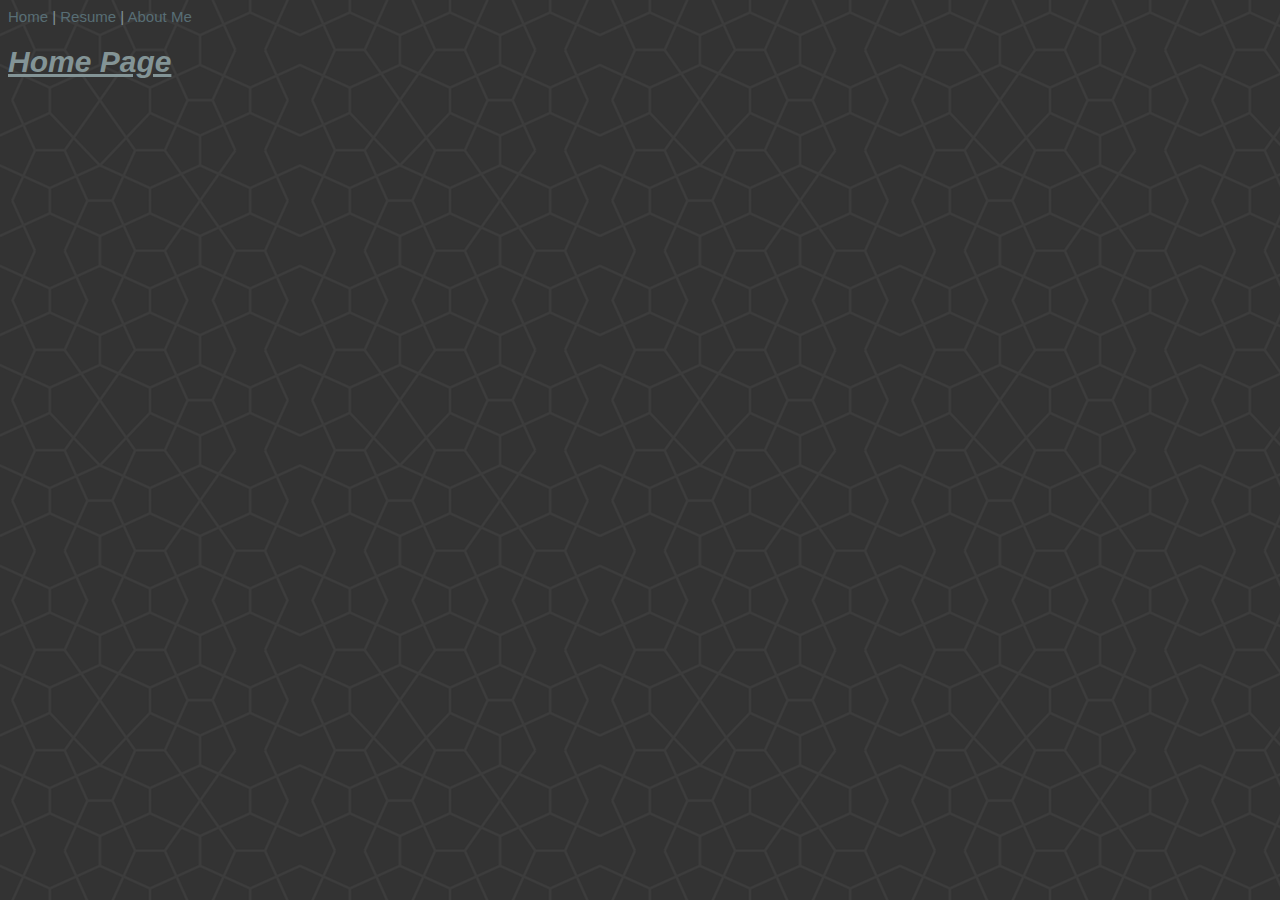
<file: youtube series/index.html>
<!DOCTYPE html>

<html lang="en-US">

<head>
    <title>Brandon Moller's home page</title>
    <link href="styles.css" rel="stylesheet" type="text/css" />
</head>

<body class="homebg">
    <a href="#">Home</a> |
    <a href="content/resume.html">Resume</a> |
    <a href="content/about.html">About Me</a>

    <h1 style="text-decoration: underline; font-style: italic;">Home Page</h1>
</body>

</html>
</file>
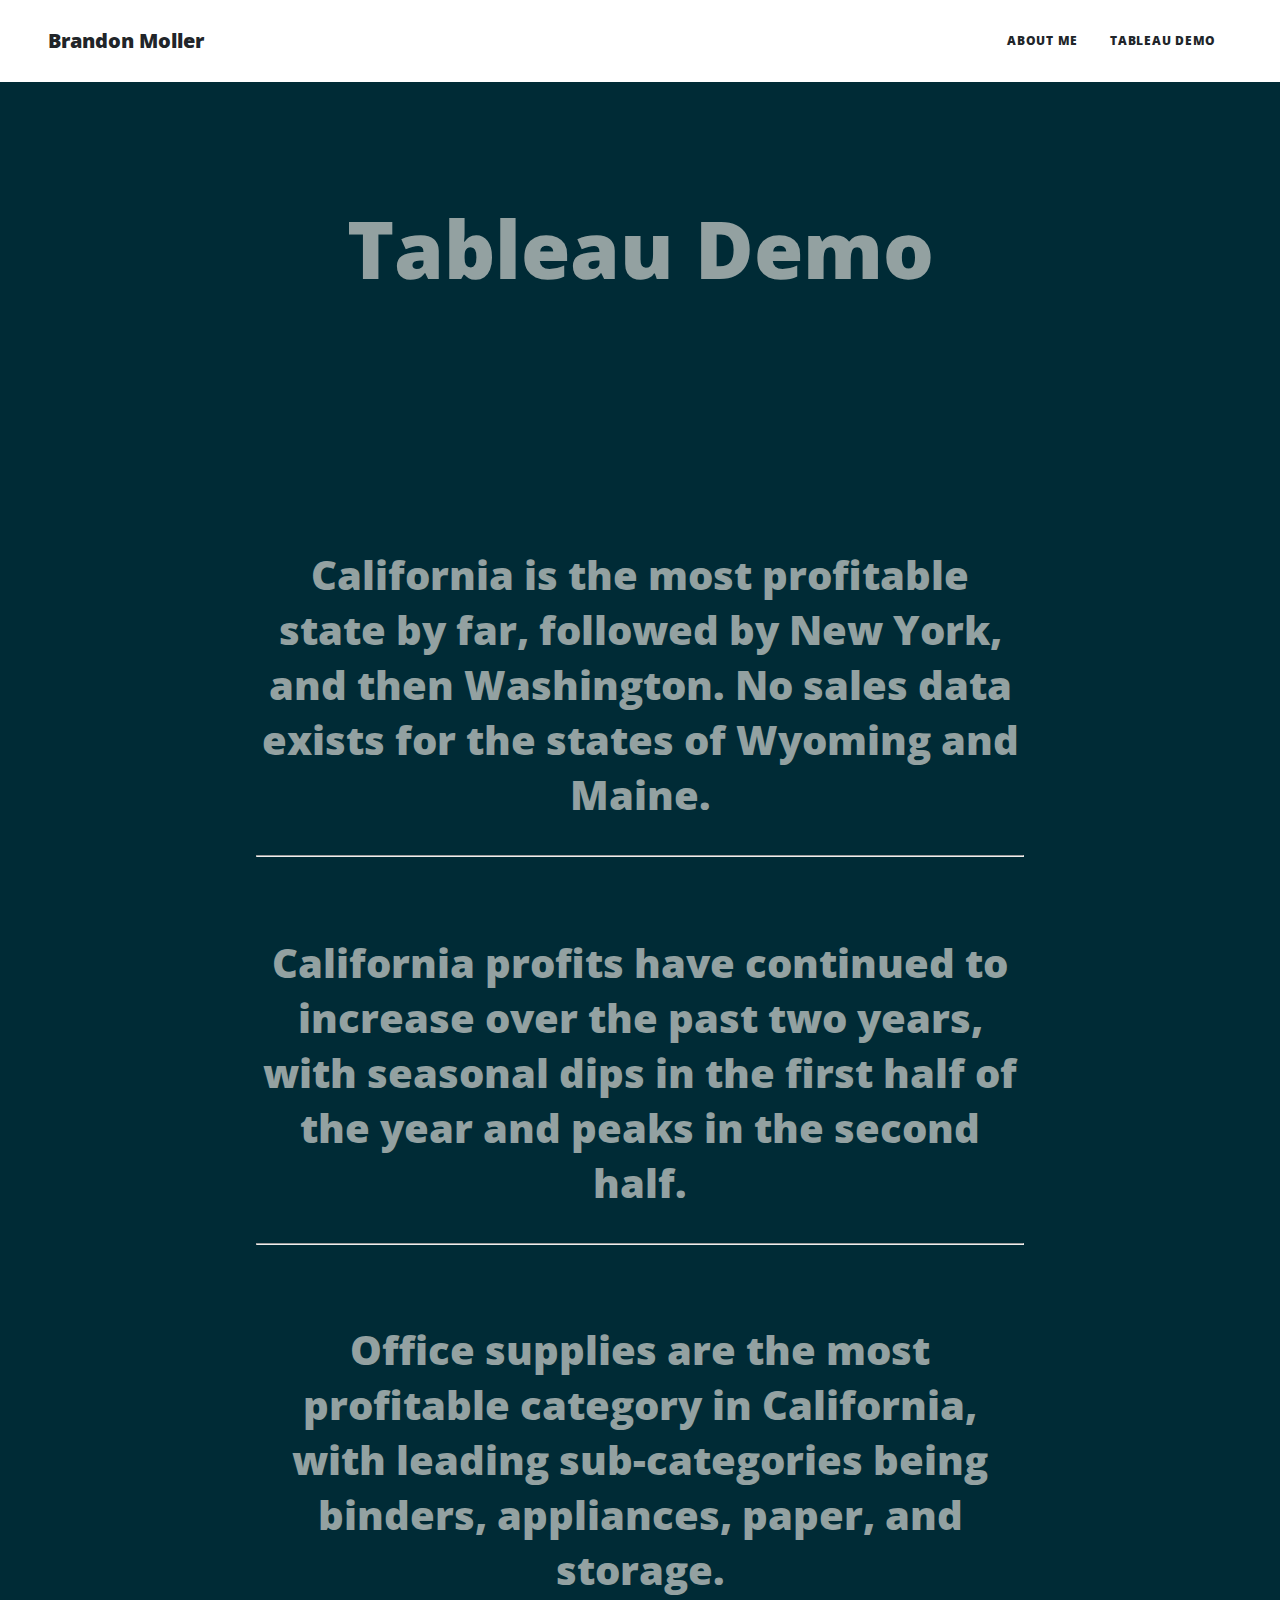
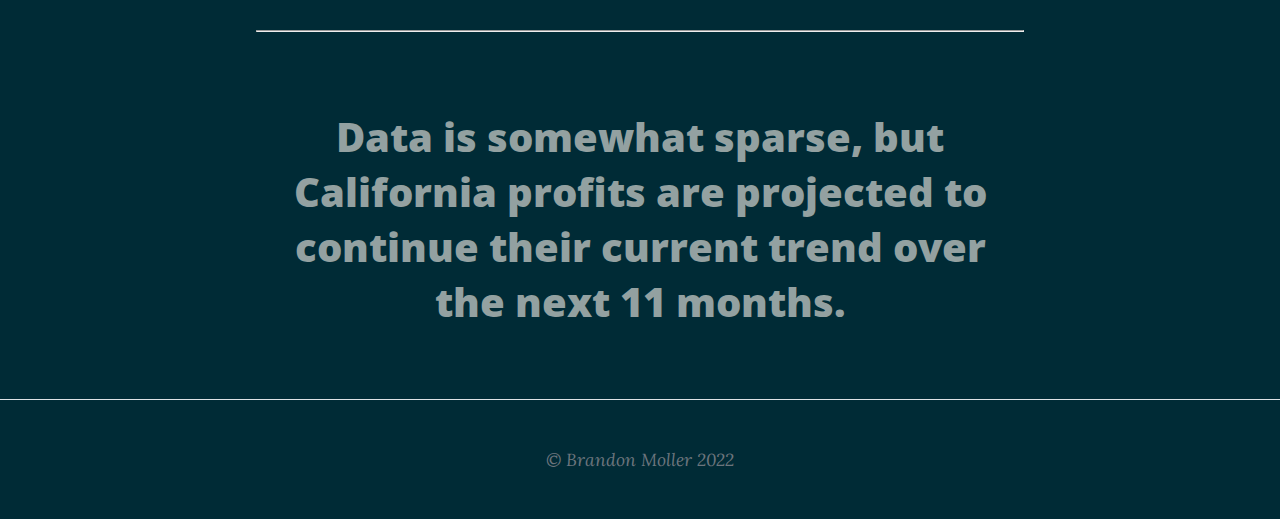
<file: html/tableau.html>
<!DOCTYPE html>

<html>

<head>
    <title>Tableau Demo</title>
    <link rel="icon" type="image/x-icon" href="../images/favicon.ico" />
    <link href="https://fonts.googleapis.com/css?family=Lora:400,700,400italic,700italic" rel="stylesheet"
        type="text/css" />
    <link
        href="https://fonts.googleapis.com/css?family=Open+Sans:300italic,400italic,600italic,700italic,800italic,400,300,600,700,800"
        rel="stylesheet" type="text/css" />
    <link href="../styles/mystyles.css" rel="stylesheet" />
</head>

<body class="tableau-body">
    <nav class="tableau-nav">
        <div>
            <a class="tableau-nav-header" href="../index.html">Brandon Moller</a>
            <a class="tableau-nav-link" href="tableau.html">Tableau Demo</a>
            <a class="tableau-nav-link" href="about.html">About Me</a>
        </div>
    </nav>
    <main class="tableau-main">
        <h1 class="tableau-masthead">Tableau Demo</h1>
        <div>
            <div class='tableauPlaceholder' id='viz1658965448481' style='position: relative'><noscript><a href='#'><img
                            alt=' '
                            src='https:&#47;&#47;public.tableau.com&#47;static&#47;images&#47;Fi&#47;Final_16589650380470&#47;StateProfits&#47;1_rss.png'
                            style='border: none' /></a></noscript><object class='tableauViz' style='display:none;'>
                    <param name='host_url' value='https%3A%2F%2Fpublic.tableau.com%2F' />
                    <param name='embed_code_version' value='3' />
                    <param name='site_root' value='' />
                    <param name='name' value='Final_16589650380470&#47;StateProfits' />
                    <param name='tabs' value='no' />
                    <param name='toolbar' value='no' />
                    <param name='static_image'
                        value='https:&#47;&#47;public.tableau.com&#47;static&#47;images&#47;Fi&#47;Final_16589650380470&#47;StateProfits&#47;1.png' />
                    <param name='animate_transition' value='yes' />
                    <param name='display_static_image' value='yes' />
                    <param name='display_spinner' value='yes' />
                    <param name='display_overlay' value='yes' />
                    <param name='display_count' value='yes' />
                    <param name='language' value='en-US' />
                </object></div>
            <script type='text/javascript'>
                var divElement = document.getElementById('viz1658965448481'); var vizElement = divElement.getElementsByTagName('object')[0]; vizElement.style.width = '100%'; vizElement.style.height = (divElement.offsetWidth * 0.75) + 'px'; var scriptElement = document.createElement('script'); scriptElement.src = 'https://public.tableau.com/javascripts/api/viz_v1.js'; vizElement.parentNode.insertBefore(scriptElement, vizElement);
            </script>
            <br />
            <h2 class="tableau-caption">California is the most profitable state by far, followed by New York, and then
                Washington. No sales data exists for the states of Wyoming and Maine.</h2>
            <hr />
            <br />
            <div class='tableauPlaceholder' id='viz1658965572188' style='position: relative'><noscript><a href='#'><img
                            alt=' '
                            src='https:&#47;&#47;public.tableau.com&#47;static&#47;images&#47;Fi&#47;Final_16589650380470&#47;CAProfits&#47;1_rss.png'
                            style='border: none' /></a></noscript><object class='tableauViz' style='display:none;'>
                    <param name='host_url' value='https%3A%2F%2Fpublic.tableau.com%2F' />
                    <param name='embed_code_version' value='3' />
                    <param name='site_root' value='' />
                    <param name='name' value='Final_16589650380470&#47;CAProfits' />
                    <param name='tabs' value='no' />
                    <param name='toolbar' value='no' />
                    <param name='static_image'
                        value='https:&#47;&#47;public.tableau.com&#47;static&#47;images&#47;Fi&#47;Final_16589650380470&#47;CAProfits&#47;1.png' />
                    <param name='animate_transition' value='yes' />
                    <param name='display_static_image' value='yes' />
                    <param name='display_spinner' value='yes' />
                    <param name='display_overlay' value='yes' />
                    <param name='display_count' value='yes' />
                    <param name='language' value='en-US' />
                </object></div>
            <script type='text/javascript'>
                var divElement = document.getElementById('viz1658965572188'); var vizElement = divElement.getElementsByTagName('object')[0]; vizElement.style.width = '100%'; vizElement.style.height = (divElement.offsetWidth * 0.75) + 'px'; var scriptElement = document.createElement('script'); scriptElement.src = 'https://public.tableau.com/javascripts/api/viz_v1.js'; vizElement.parentNode.insertBefore(scriptElement, vizElement);
            </script>
            <br />
            <h2 class="tableau-caption">California profits have continued to increase over the past two years, with
                seasonal dips in the first half of the year and peaks in the second half.</h2>
            <hr />
            <br />
            <div class='tableauPlaceholder' id='viz1658965639388' style='position: relative'><noscript><a href='#'><img
                            alt=' '
                            src='https:&#47;&#47;public.tableau.com&#47;static&#47;images&#47;Fi&#47;Final_16589650380470&#47;CACategories&#47;1_rss.png'
                            style='border: none' /></a></noscript><object class='tableauViz' style='display:none;'>
                    <param name='host_url' value='https%3A%2F%2Fpublic.tableau.com%2F' />
                    <param name='embed_code_version' value='3' />
                    <param name='site_root' value='' />
                    <param name='name' value='Final_16589650380470&#47;CACategories' />
                    <param name='tabs' value='no' />
                    <param name='toolbar' value='no' />
                    <param name='static_image'
                        value='https:&#47;&#47;public.tableau.com&#47;static&#47;images&#47;Fi&#47;Final_16589650380470&#47;CACategories&#47;1.png' />
                    <param name='animate_transition' value='yes' />
                    <param name='display_static_image' value='yes' />
                    <param name='display_spinner' value='yes' />
                    <param name='display_overlay' value='yes' />
                    <param name='display_count' value='yes' />
                    <param name='language' value='en-US' />
                </object></div>
            <script type='text/javascript'>
                var divElement = document.getElementById('viz1658965639388'); var vizElement = divElement.getElementsByTagName('object')[0]; vizElement.style.width = '100%'; vizElement.style.height = (divElement.offsetWidth * 0.75) + 'px'; var scriptElement = document.createElement('script'); scriptElement.src = 'https://public.tableau.com/javascripts/api/viz_v1.js'; vizElement.parentNode.insertBefore(scriptElement, vizElement);
            </script>
            <br />
            <h2 class="tableau-caption">Office supplies are the most profitable category in California, with leading
                sub-categories being binders, appliances, paper, and storage.</h2>
            <hr />
            <br />
            <div class='tableauPlaceholder' id='viz1658965680403' style='position: relative'><noscript><a href='#'><img
                            alt=' '
                            src='https:&#47;&#47;public.tableau.com&#47;static&#47;images&#47;Fi&#47;Final_16589650380470&#47;CAForecast&#47;1_rss.png'
                            style='border: none' /></a></noscript><object class='tableauViz' style='display:none;'>
                    <param name='host_url' value='https%3A%2F%2Fpublic.tableau.com%2F' />
                    <param name='embed_code_version' value='3' />
                    <param name='site_root' value='' />
                    <param name='name' value='Final_16589650380470&#47;CAForecast' />
                    <param name='tabs' value='no' />
                    <param name='toolbar' value='no' />
                    <param name='static_image'
                        value='https:&#47;&#47;public.tableau.com&#47;static&#47;images&#47;Fi&#47;Final_16589650380470&#47;CAForecast&#47;1.png' />
                    <param name='animate_transition' value='yes' />
                    <param name='display_static_image' value='yes' />
                    <param name='display_spinner' value='yes' />
                    <param name='display_overlay' value='yes' />
                    <param name='display_count' value='yes' />
                    <param name='language' value='en-US' />
                </object></div>
            <script type='text/javascript'>
                var divElement = document.getElementById('viz1658965680403'); var vizElement = divElement.getElementsByTagName('object')[0]; vizElement.style.width = '100%'; vizElement.style.height = (divElement.offsetWidth * 0.75) + 'px'; var scriptElement = document.createElement('script'); scriptElement.src = 'https://public.tableau.com/javascripts/api/viz_v1.js'; vizElement.parentNode.insertBefore(scriptElement, vizElement);
            </script>
            <br />
            <h2 class="tableau-caption">Data is somewhat sparse, but California profits are projected to continue their
                current trend over the next 11 months.</h2>
            <br />
            <br />
        </div>
    </main>
    <footer class="tableau-footer">
        <div class="tableau-footer-text">&copy; Brandon Moller 2022</div>
    </footer>
</body>

</html>
</file>
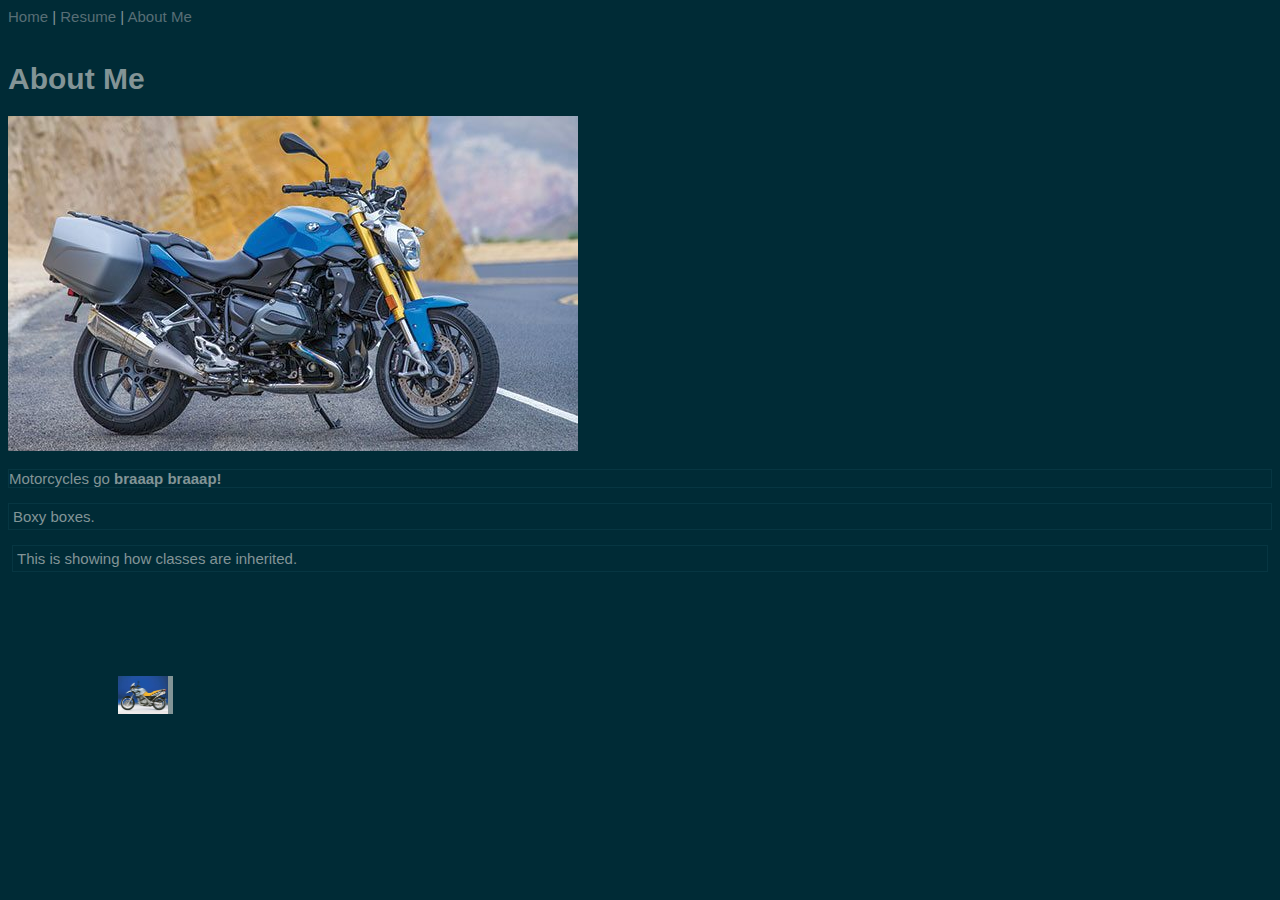
<file: youtube series/content/about.html>
<!DOCTYPE html>

<html lang="en-US">

<head>
    <title>About Me</title>
    <link href="../styles.css" rel="stylesheet" type="text/css" />
</head>

<body>
    <a href="../index.html">Home</a> |
    <a href="resume.html">Resume</a> |
    <a href="#">About Me</a>
    <br /><br />
    <h1>About Me</h1>
    <img src="../images/r1200r.jpg" alt="BMW R1200R motorcycle, color Cordoba Blue" />
    <p class="box1">Motorcycles go <span class="bold">braaap braaap!</span></p>
    <p class="box1 box2">Boxy boxes.</p>
    <p class="box1 box2 box3">This is showing how classes are inherited.</p>
    <img src="../images/f650gs.jpg" alt="BMW F650GS motorcycle, color Titanium Blue" width="50" class="box4"/>
</body>

</html>
</file>
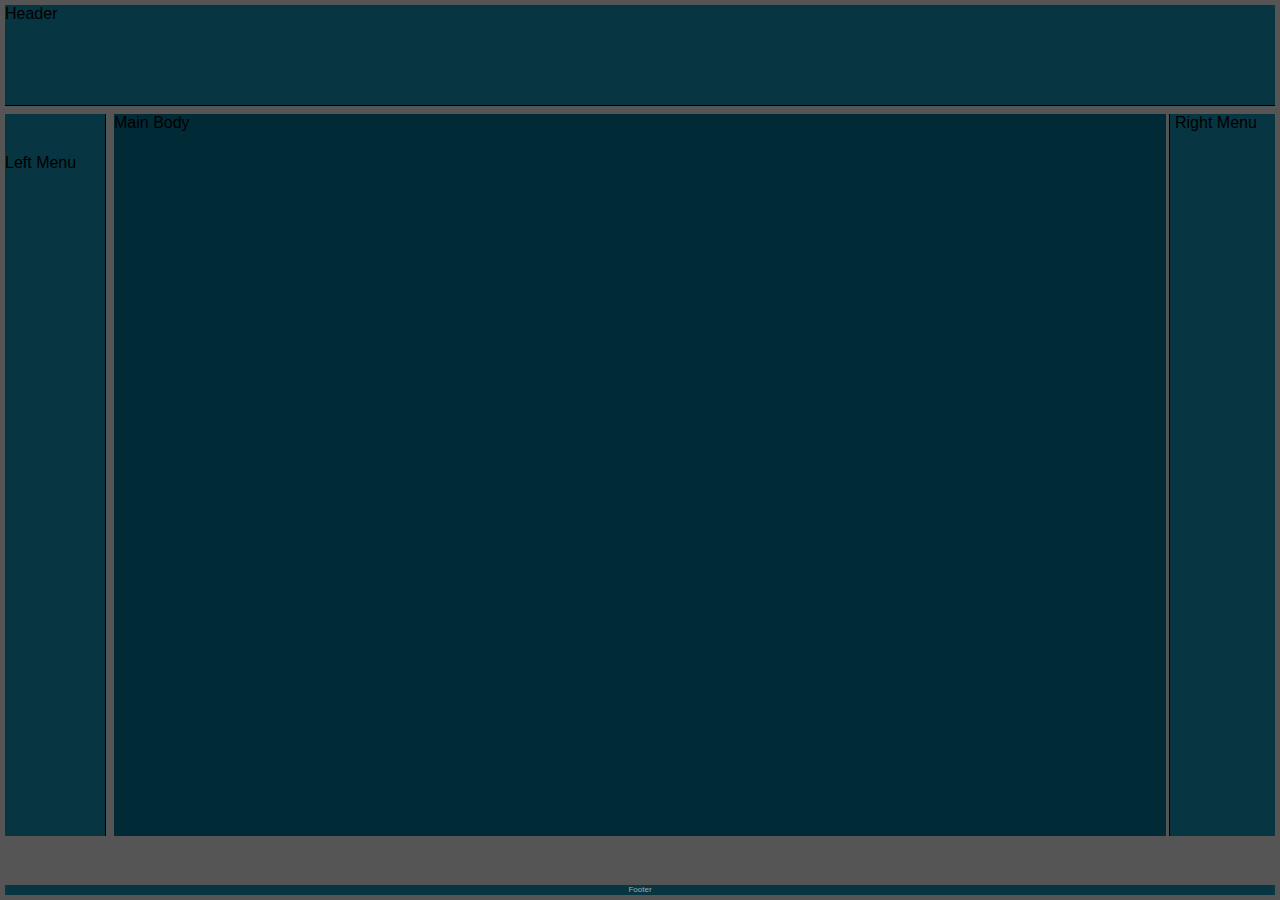
<file: youtube series/content/layout.html>
<!DOCTYPE html>

<html lang="en-US">

<head>
    <title>Layout Template</title>
    <link href="../layout.css" type="text/css" rel="stylesheet" />
</head>

<body style="background-color: #555555;">
    <div class="common header">Header</div>
    <div class="common left-menu">Left Menu</div>
    <div class="common main-body">Main Body</div>
    <div class="common right-menu">Right Menu</div>
    <div class="common footer">Footer</div>
</body>

</html>
</file>
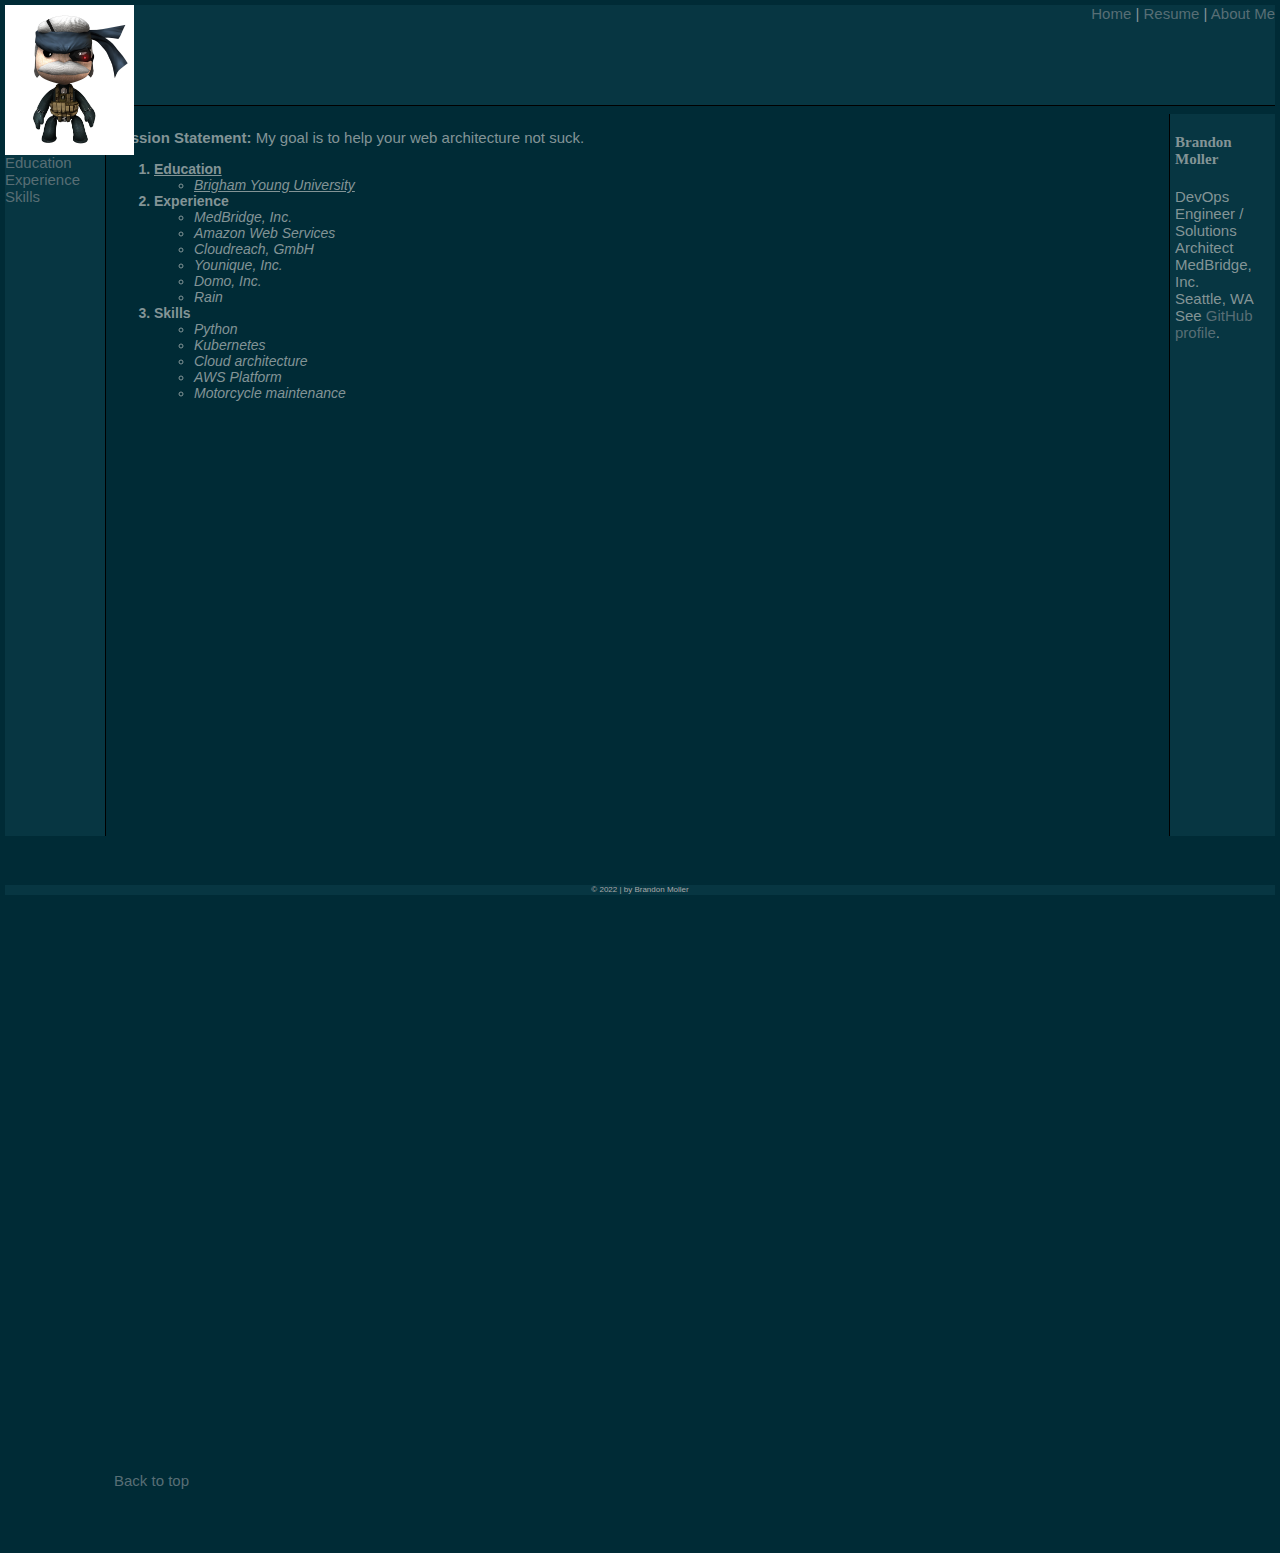
<file: youtube series/content/resume.html>
<!DOCTYPE html>

<html lang="en-US">

<head>
    <title>My Resume</title>
    <link href="../styles.css" rel="stylesheet" type="text/css" />
    <link href="../layout.css" rel="stylesheet" type="text/css" />
</head>

<body>

    <div class="common header">
        <img src="../images/solid_sackboy.jpg" height="150"
            alt="Little Big Planet's Sackboy dressed up as Solid Snake" />
        <span class="sub-header">
            <a href="../index.html" id="top">Home</a> |
            <a href="#">Resume</a> |
            <a href="about.html">About Me</a>
        </span>
    </div>
    <div class="common left-menu">
        <a href="#edu">Education</a><br />
        <a href="#exp">Experience</a><br />
        <a href="#ski">Skills</a><br />
    </div>
    <div class="common main-body">

        <p class="justify"><span class="bold">Mission Statement:</span> My goal is to help your web architecture not
            suck.
        </p>

        <!-- Here's another unnecessary comment -->
        <ol>
            <li id="edu" class="resumeListHeading underline">
                Education
                <ul>
                    <li>Brigham Young University</li>
                </ul>
            </li>
            <li id="exp" class="resumeListHeading">
                Experience
                <ul>
                    <li>MedBridge, Inc.</li>
                    <li>Amazon Web Services</li>
                    <li>Cloudreach, GmbH</li>
                    <li>Younique, Inc.</li>
                    <li>Domo, Inc.</li>
                    <li>Rain</li>
                </ul>
            </li>
            <li id="ski" class="resumeListHeading">
                Skills
                <ul>
                    <li>Python</li>
                    <li>Kubernetes</li>
                    <li>Cloud architecture</li>
                    <li>AWS Platform</li>
                    <li>Motorcycle maintenance</li>
                </ul>
            </li>
        </ol>
        <p>&nbsp;</p>
        <p>&nbsp;</p>
        <p>&nbsp;</p>
        <p>&nbsp;</p>
        <p>&nbsp;</p>
        <p>&nbsp;</p>
        <p>&nbsp;</p>
        <p>&nbsp;</p>
        <p>&nbsp;</p>
        <p>&nbsp;</p>
        <p>&nbsp;</p>
        <p>&nbsp;</p>
        <p>&nbsp;</p>
        <p>&nbsp;</p>
        <p>&nbsp;</p>
        <p>&nbsp;</p>
        <p>&nbsp;</p>
        <p>&nbsp;</p>
        <p>&nbsp;</p>
        <p>&nbsp;</p>
        <p>&nbsp;</p>
        <p>&nbsp;</p>
        <p>&nbsp;</p>
        <p>&nbsp;</p>
        <p>&nbsp;</p>
        <p>&nbsp;</p>
        <p>&nbsp;</p>
        <p>&nbsp;</p>
        <p>&nbsp;</p>
        <p>&nbsp;</p>
        <p>&nbsp;</p>
        <p>&nbsp;</p>
        <p>&nbsp;</p>
        <a href="#top">Back to top</a>
        <p>&nbsp;</p>
        <p>&nbsp;</p>
    </div>
    <div class="common right-menu">
        <h4>Brandon Moller</h4>
        DevOps Engineer / Solutions Architect<br />
        MedBridge, Inc.<br />
        Seattle, WA<br />
        See <a href="" target="_blank" title="Link to GitHub">GitHub profile</a>.
    </div>
    <div class="common footer">
        &copy; 2022 | by Brandon Moller
    </div>
</body>

</html>
</file>
<file: youtube series/styles.css>
/* First!!! */

body {
  background-color: #002b36;
  font-family: Arial, Helvetica, sans-serif;
  font-size: 15px;
  color: #839496;
}

a {
  color: #586e75;
  text-decoration: none;
}

a:hover {
  text-decoration: underline;
  font-weight: bold;
}

h4 {
  font-family: cursive;
}

li {
  font-size: 14px;
  font-style: italic;
  font-weight: normal;
}

.bold {
  font-weight: bold;
}

.justify {
  text-align: justify;
}

.underline {
  text-decoration: underline;
}

.homebg {
  background-image: url("images/background.png");
  background-repeat: repeat;
}

.resumeListHeading {
  font-weight: bold;
  font-style: normal;
}

/* These are silly styles for blocky boxes */

.box1 {
  border-color: #073642;
  border-style: solid;
  border-width: 1px;
}

.box2 {
  padding: 4px;
}

.box3 {
  margin: 4px;
}

.box4 {
  padding-left: 10px;
  margin: 100px;
  border-right: solid 5px;
}
</file>
<file: styles/mystyles.css>
/*
 * Color values come from the default, dark version of the Solarized color
 * scheme: https://ethanschoonover.com/solarized/
 */

/* Element defaults */

a {
  color: #cb4b16;
}

a:hover {
  color: #cb4b16;
  text-decoration: underline;
}

body {
  background-color: #002b36;
  background-size: cover;
  color: #839496;
}

p a {
  text-decoration: none;
}

/* Generic classes */

.italic {
  font-style: italic;
}

/* Specific classes */

div.tableauPlaceholder object {
  height: 800px;
  width: 100%;
}

footer.home-footer {
  bottom: 5px;
  position: absolute;
  width: 100%;
}

header.masthead {
  background: none;
  background-size: cover;
}

header.masthead::before {
  opacity: 0;
}

nav.aboutme-nav {
  background-color: #073642;
  right: 5px;
  padding: 5px;
  position: fixed;
  top: 50%;
}

body.tableau-body {
  margin: 0 0;
}

nav.tableau-nav {
  background-color: rgb(255, 255, 255);
  align-items: center;
  width: 100%;
}

nav.tableau-nav div {
  height: 82px;
  margin: 0 auto;
  max-width: 1224px;
  padding-left: 48px;
  padding-right: 48px;
}

nav.tableau-nav div a {
  color: rgb(33, 37, 41);
  font-family: "Open Sans", sans-serif;
  font-weight: 800;
  line-height: 82px;
  text-decoration: none;
}

a.tableau-nav-header {
  float: left;
  font-size: 20px;
}

a.tableau-nav-link {
  float: right;
  font-size: 12px;
  letter-spacing: 0.75px;
  padding-left: 16px;
  padding-right: 16px;
  text-transform: uppercase;
}

main.tableau-main {
  padding-left: 20%;
  padding-right: 20%;
  text-align: center;
  width: 60%;
}

h1.tableau-masthead {
  color: #93a1a1;
  font-family: "Open Sans", sans-serif;
  font-size: 80px;
  font-weight: 800;
  line-height: 96px;
  margin: 0;
  padding-bottom: 200px;
  padding-top: 118px;
}

h2.tableau-caption {
  color: #93a1a1;
  font-family: "Open Sans", sans-serif;
  font-size: 40px;
  font-weight: 800;
}

footer.tableau-footer {
  border-top-color: rgb(222, 226, 230);
  border-top-style: solid;
  border-top-width: 1px;
  padding-bottom: 48px;
  padding-top: 48px;
  text-align: center;
}

div.tableau-footer-text {
  color: rgb(108, 117, 125);
  font-family: Lora, Segoe UI, sans-serif;
  font-size: 17.5px;
  font-style: italic;
  font-weight: 400;
}
</file>
<file: youtube series/layout.css>
body {
  font-family: Verdana, Geneva, Tahoma, sans-serif;
}

.common {
  background-color: #073642;
  /* background-color: #cccccc;
  border: solid 2px white; */
  position: absolute;
}

.header {
  border-bottom: solid 1px black;
  height: 100px;
  left: 5px;
  right: 5px;
  top: 5px;
  z-index: 2;
}

.left-menu {
  border-right: solid 1px black;
  bottom: 64px;
  left: 5px;
  padding-top: 40px;
  top: 114px;
  width: 100px;
  z-index: 1;
}

.main-body {
  background-color: #002b36;
  left: 114px;
  bottom: 64px;
  padding-right: 5px;
  right: 114px;
  top: 114px;
}

.right-menu {
  border-left: solid 1px black;
  bottom: 64px;
  padding-left: 5px;
  right: 5px;
  top: 114px;
  width: 100px;
}

.footer {
  bottom: 5px;
  color: darkgray;
  font-size: 8px;
  height: 10px;
  left: 5px;
  position: fixed;
  right: 5px;
  text-align: center;
}

.sub-header {
  float: right;
}
</file>
